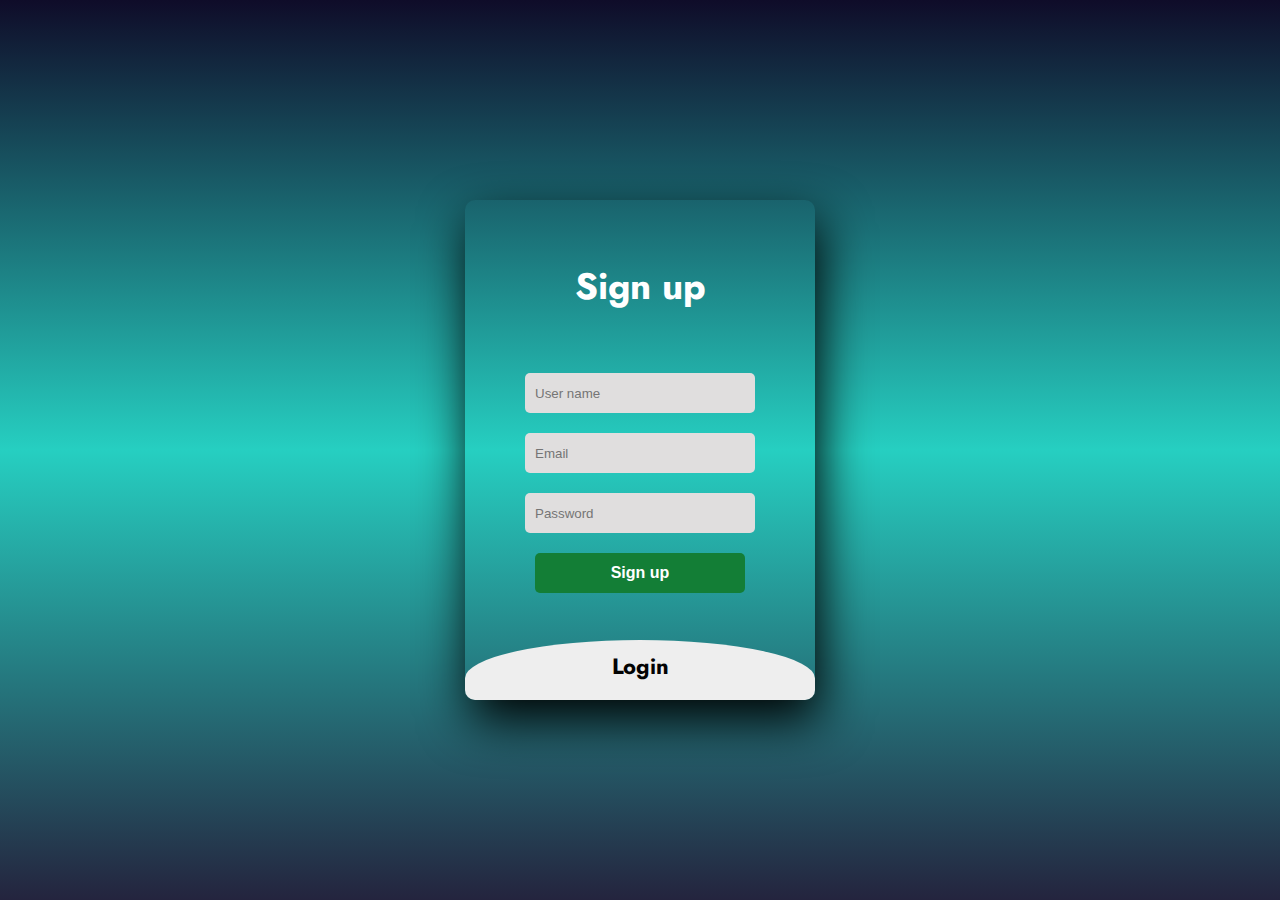
<file: index.html>
<!DOCTYPE html>
<html lang="en">
<head>
  <meta charset="UTF-8">
  <title>Sign up / Login Form</title>
  <link rel="stylesheet" href="./style.css">
  <link href="https://fonts.googleapis.com/css2?family=Jost:wght@500&display=swap" rel="stylesheet">
</head>
<body>
  <div class="main">
    <input type="checkbox" id="chk" aria-hidden="true">

    <div class="signup">
      <form action="signup.php" method="POST">
        <label for="chk" aria-hidden="true">Sign up</label>
        <input type="text" name="username" placeholder="User name" required="">
        <input type="email" name="email" placeholder="Email" required="">
        <input type="password" name="password" placeholder="Password" required="">
        <button type="submit">Sign up</button>
      </form>
    </div>

    <div class="login">
      <form action="login.php" method="POST">
        <label for="chk" aria-hidden="true">Login</label>
        <input type="email" name="email" placeholder="Email" required="">
        <input type="password" name="password" placeholder="Password" required="">
        <button type="submit">Login</button>
      </form>
    </div>
  </div>
</body>
</html>
</file>
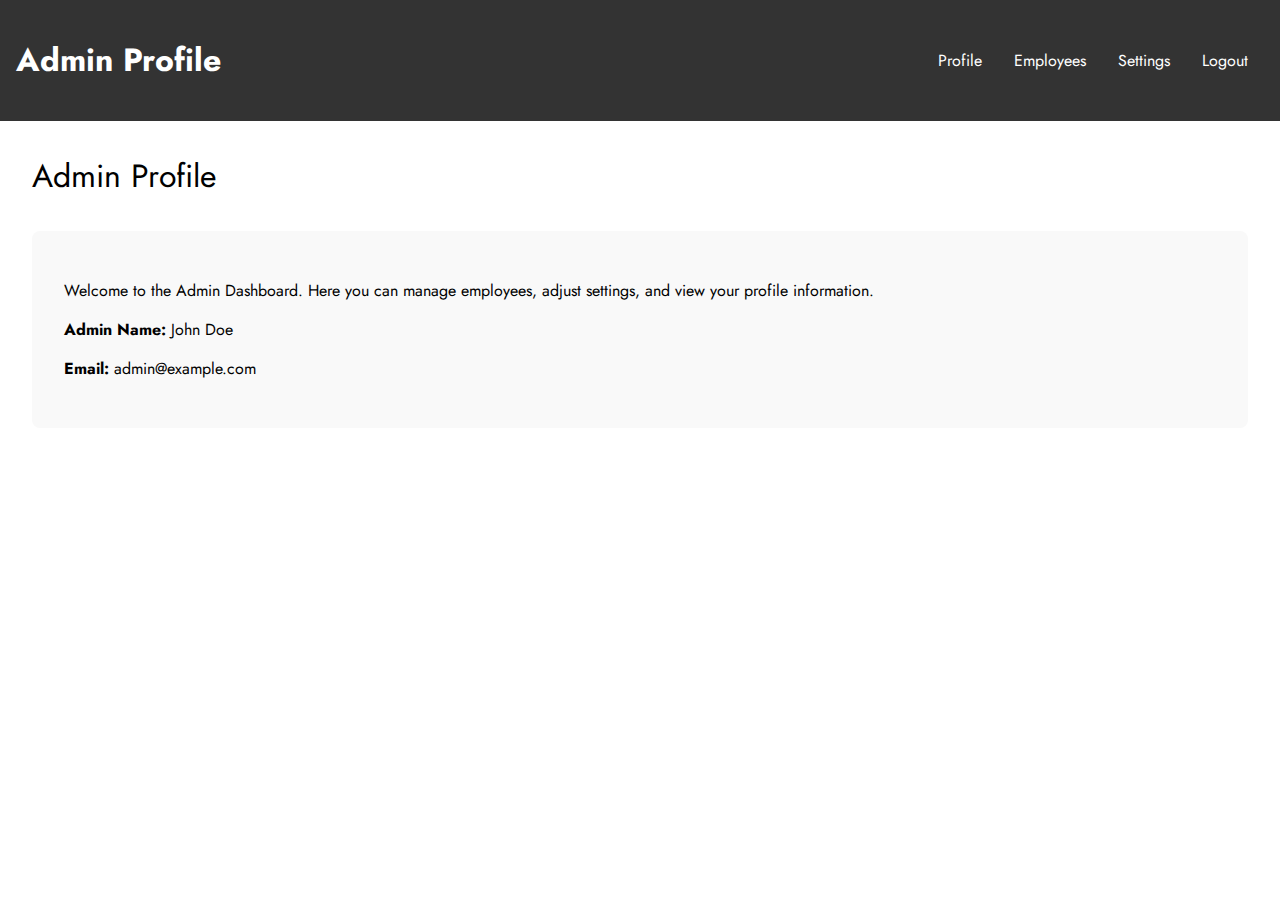
<file: home.html>
<!DOCTYPE html>
<html lang="en">
<head>
  <meta charset="UTF-8">
  <title>Admin Profile</title>
  <link rel="stylesheet" href="profile.css">
  <link href="https://fonts.googleapis.com/css2?family=Jost:wght@500&display=swap" rel="stylesheet">
</head>
<body>
  <nav>
    <div class="logo">
      <h1>Admin Profile</h1>
    </div>
    <ul class="nav-links">
      <li><a href="#">Profile</a></li>
      <li><a href="#">Employees</a></li>
      <li><a href="#">Settings</a></li>
      <li><a href="logout.php">Logout</a></li>
    </ul>
  </nav>

  <div class="profile-container">
    <div class="profile-header">Admin Profile</div>
    <div class="profile-description">
      <p>Welcome to the Admin Dashboard. Here you can manage employees, adjust settings, and view your profile information.</p>
      <p><strong>Admin Name:</strong> John Doe</p>
      <p><strong>Email:</strong> admin@example.com</p>
    </div>
  </div>
</body>
</html>
</file>
<file: style.css>
body{
	margin: 0;
	padding: 0;
	display: flex;
	justify-content: center;
	align-items: center;
	min-height: 100vh;
	font-family: 'Jost', sans-serif;
	background: linear-gradient(to bottom, #0f0c29, #26cfc1, #24243e);
}
.main{
	width: 350px;
	height: 500px;
	background: red;
	overflow: hidden;
	background: url("https://doc-08-2c-docs.googleusercontent.com/docs/securesc/68c90smiglihng9534mvqmq1946dmis5/fo0picsp1nhiucmc0l25s29respgpr4j/1631524275000/03522360960922298374/03522360960922298374/1Sx0jhdpEpnNIydS4rnN4kHSJtU1EyWka?e=view&authuser=0&nonce=gcrocepgbb17m&user=03522360960922298374&hash=tfhgbs86ka6divo3llbvp93mg4csvb38") no-repeat center/ cover;
	border-radius: 10px;
	box-shadow: 5px 20px 50px #000;
}
#chk{
	display: none;
}
.signup{
	position: relative;
	width:100%;
	height: 100%;
}
label{
	color: #fff;
	font-size: 2.3em;
	justify-content: center;
	display: flex;
	margin: 60px;
	font-weight: bold;
	cursor: pointer;
	transition: .5s ease-in-out;
}
input{
	width: 60%;
	height: 20px;
	background: #e0dede;
	justify-content: center;
	display: flex;
	margin: 20px auto;
	padding: 10px;
	border: none;
	outline: none;
	border-radius: 5px;
}
button{
	width: 60%;
	height: 40px;
	margin: 10px auto;
	justify-content: center;
	display: block;
	color: #fff;
	background: #137e36;
	font-size: 1em;
	font-weight: bold;
	margin-top: 20px;
	outline: none;
	border: none;
	border-radius: 5px;
	transition: .2s ease-in;
	cursor: pointer;
}
button:hover{
	background: #a1351a;
}
.login{
	height: 460px;
	background: #eee;
	border-radius: 60% / 10%;
	transform: translateY(-180px);
	transition: 1.8s ease-in-out;
}
.login label{
	color: #030303;
	transform: scale(.6);
}

#chk:checked ~ .login{
	transform: translateY(-500px);
}
#chk:checked ~ .login label{
	transform: scale(1);	
}
#chk:checked ~ .signup label{
	transform: scale(.6);
}
</file>
<file: profile.css>
body {
  font-family: 'Jost', sans-serif;
  margin: 0;
  padding: 0;
  display: flex;
  flex-direction: column;
  height: 100vh;
}

nav {
  background-color: #333;
  padding: 1em;
  color: white;
  display: flex;
  justify-content: space-between;
  align-items: center;
}

nav .nav-links {
  display: flex;
  list-style: none;
}

nav .nav-links li {
  margin: 0 1em;
}

nav .nav-links li a {
  color: white;
  text-decoration: none;
}

.profile-container {
  flex: 1;
  padding: 2em;
}

.profile-header {
  font-size: 2em;
  margin-bottom: 1em;
}

.profile-description {
  background-color: #f9f9f9;
  padding: 2em;
  border-radius: 8px;
}

form {
  margin-top: 2em;
}

form label {
  display: block;
  margin: 0.5em 0;
}

form input, form select, form button {
  display: block;
  width: 100%;
  padding: 0.5em;
  margin-bottom: 1em;
  border: 1px solid #ccc;
  border-radius: 4px;
}

form button {
  background-color: #333;
  color: white;
  cursor: pointer;
}

form button:hover {
  background-color: #555;
}
</file>
